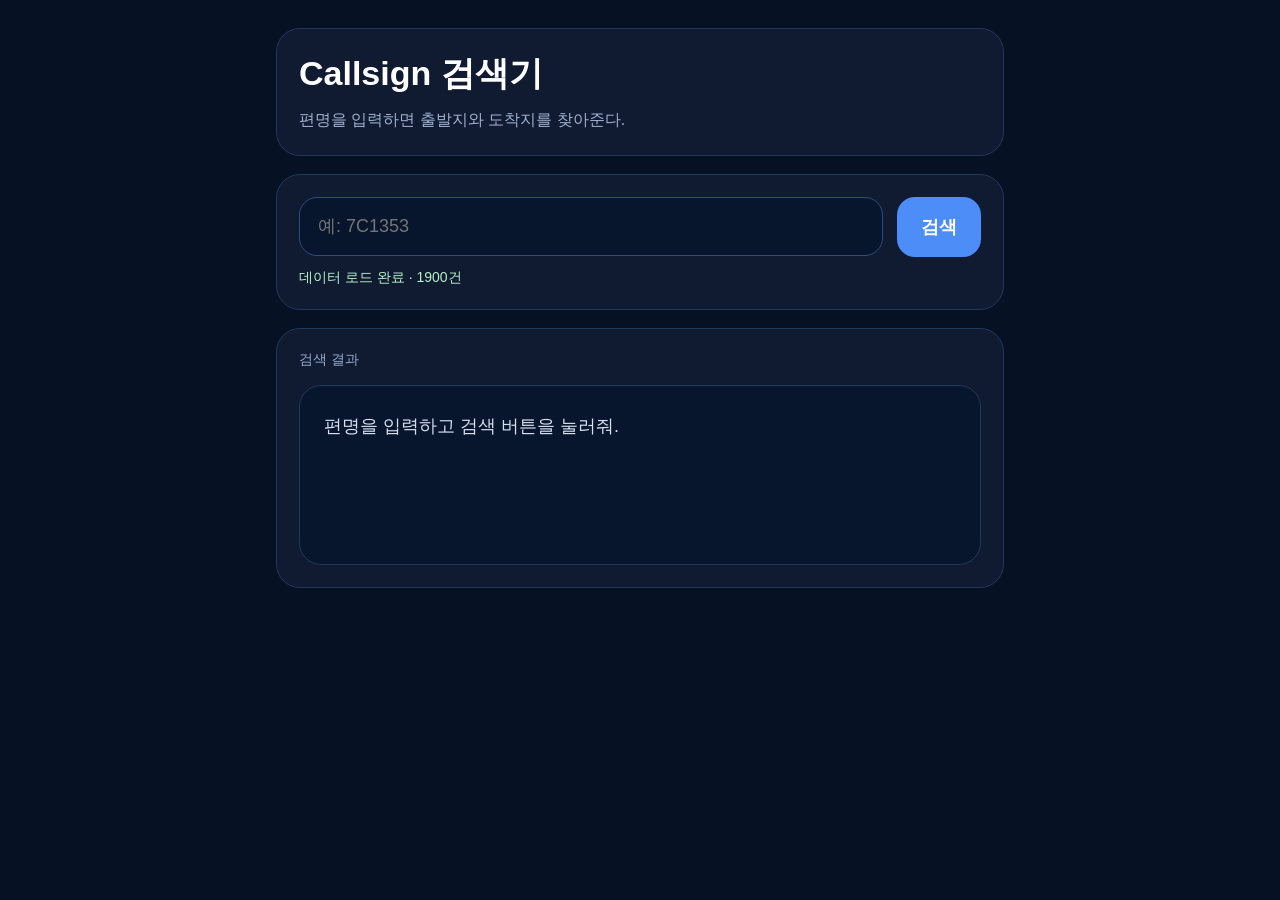
<file: index.html>
<!DOCTYPE html>
<html lang="ko">
<head>
  <meta charset="UTF-8" />
  <meta name="viewport" content="width=device-width, initial-scale=1.0" />
  <title>Callsign 검색기</title>
  <link rel="stylesheet" href="styles.css" />
</head>
<body>
  <main class="wrap">
    <section class="card">
      <h1>Callsign 검색기</h1>
      <p class="sub">편명을 입력하면 출발지와 도착지를 찾아준다.</p>
    </section>

    <section class="card">
      <div class="search-row">
        <input id="flightInput" type="text" placeholder="예: 7C1353" autocomplete="off" />
        <button id="searchBtn" type="button">검색</button>
      </div>
      <div id="status" class="status muted">데이터 불러오는 중...</div>
    </section>

    <section class="card">
      <div class="result-title">검색 결과</div>
      <div id="result" class="result-box">
        <div class="muted">편명을 입력하고 검색 버튼을 눌러줘.</div>
      </div>
    </section>
  </main>

  <script src="app.js"></script>
</body>
</html>
</file>
<file: styles.css>
* {
  box-sizing: border-box;
}

body {
  margin: 0;
  background: #061224;
  color: #ffffff;
  font-family: -apple-system, BlinkMacSystemFont, "Segoe UI", Roboto, sans-serif;
}

.wrap {
  max-width: 760px;
  margin: 0 auto;
  padding: 28px 16px 48px;
}

.card {
  background: #101a31;
  border: 1px solid #22385d;
  border-radius: 24px;
  padding: 22px;
  margin-bottom: 18px;
}

h1 {
  margin: 0 0 10px;
  font-size: 34px;
  font-weight: 800;
}

.sub {
  margin: 0;
  font-size: 16px;
  color: #9fb0cf;
  line-height: 1.6;
}

.search-row {
  display: flex;
  gap: 14px;
  align-items: center;
}

input {
  flex: 1;
  padding: 18px 18px;
  border-radius: 18px;
  border: 1px solid #2d4d82;
  background: #07152d;
  color: #ffffff;
  font-size: 18px;
  outline: none;
}

button {
  border: none;
  border-radius: 18px;
  padding: 18px 24px;
  background: #4d8df7;
  color: #ffffff;
  font-size: 18px;
  font-weight: 800;
  cursor: pointer;
}

button:disabled {
  opacity: 0.6;
  cursor: not-allowed;
}

.status {
  margin-top: 12px;
  font-size: 14px;
}

.result-title {
  font-size: 14px;
  color: #95a9cc;
  margin-bottom: 16px;
}

.result-box {
  min-height: 180px;
  border: 1px solid #22385d;
  border-radius: 22px;
  background: #07152d;
  padding: 24px;
  font-size: 18px;
  line-height: 1.8;
  word-break: keep-all;
}

.label {
  font-size: 14px;
  color: #8fa4ca;
  margin-top: 8px;
}

.value {
  font-size: 22px;
  font-weight: 700;
}

.route {
  font-size: 28px;
  font-weight: 800;
  margin: 12px 0;
}

.error {
  color: #ffb4b4;
  font-weight: 700;
}

.ok {
  color: #b8f2c8;
}

.muted {
  color: #d7dfef;
}

@media (max-width: 640px) {
  .search-row {
    flex-direction: row;
  }

  input {
    min-width: 0;
  }

  button {
    padding: 18px 20px;
  }

  .route {
    font-size: 24px;
  }
}
</file>
